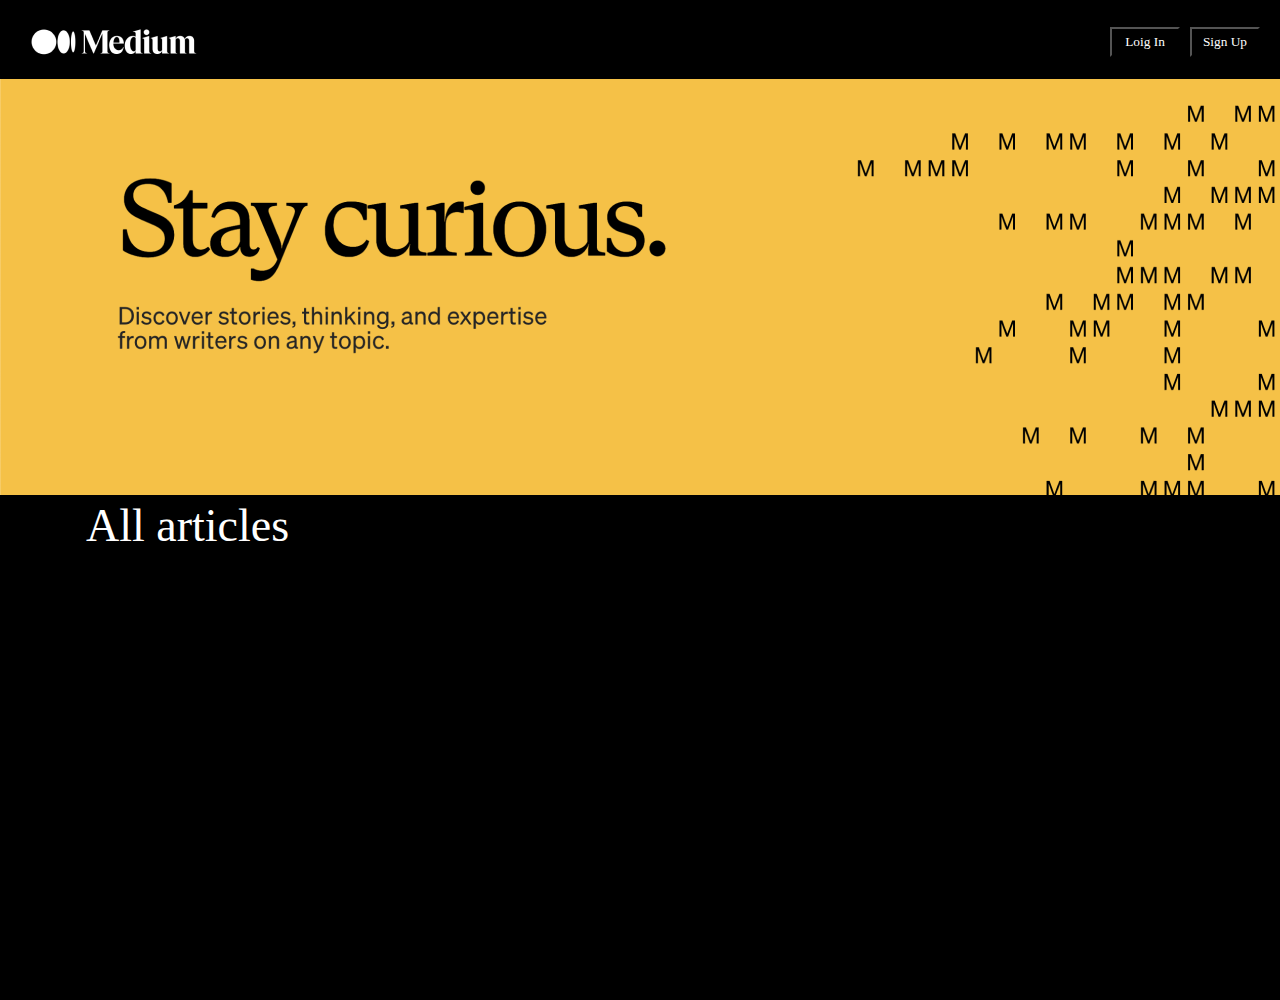
<file: index.html>
<!DOCTYPE html>
<html lang="en">
<head>
    <meta charset="UTF-8">
    <meta name="viewport" content="width=device-width, initial-scale=1.0">
    <title>Document</title>
    <link rel="preconnect" href="https://fonts.googleapis.com">
    <link rel="preconnect" href="https://fonts.gstatic.com" crossorigin>
    <link rel="stylesheet" href="./css/style.css">
</head>
<body>
        <div class="container">
            <div class="hero">
                <div class="layout">
                    <img src="./img/image 1 (1).png" alt="">
                  <div class="layout__btns">
                    <a href="./pages/index3.html"> <button class="layout__btn">Loig In</button></a>
                    <a href="#"><button class="layout__btn">Sign Up</button></a>
                  </div>
                </div>
            </div>
            <div>
                <img src="./img/image 2.png" alt="">
            </div>
            <div>
                <h2 class="hero__title">
                    All articles
                </h2>
            </div>
            <div id="articlesContainer">

            </div>
      

        </div>





    <script src="./script/app.js"></script>
</body>
</html>
</file>
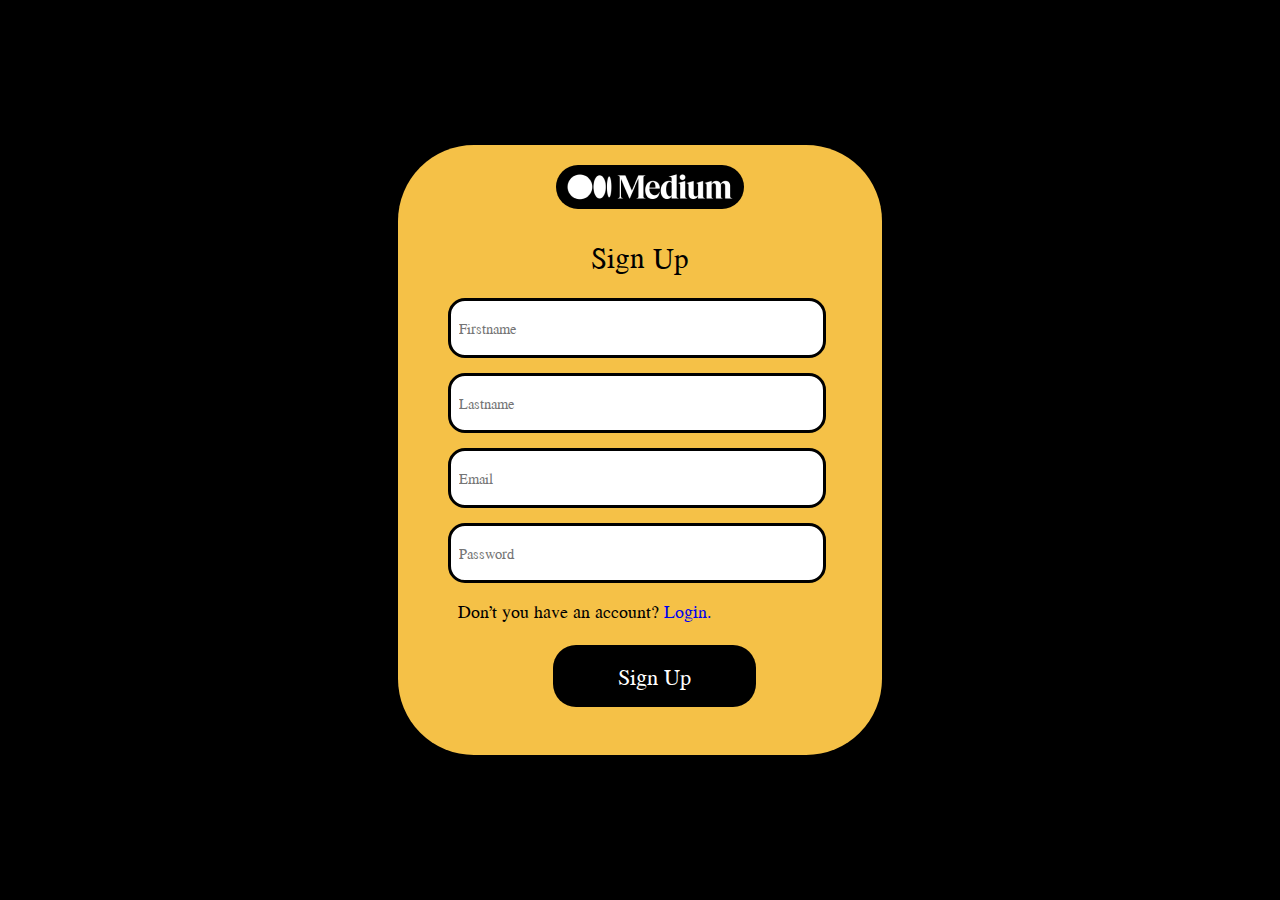
<file: pages/index2.html>
<!DOCTYPE html>
<html lang="en">
<head>
    <meta charset="UTF-8">
    <meta name="viewport" content="width=device-width, initial-scale=1.0">
    <title>User Registration</title>
    <link href="https://fonts.googleapis.com/css2?family=Jomolhari&display=swap" rel="stylesheet">
    <link rel="stylesheet" href="../css/style2.css">
</head>
<body>
    <div class="container">
        <img class="images" src="../img/image 1 (1).png" alt="">
        <h1>Sign Up</h1>
        <form id="registrationForm">
            <div class="form-group">
                <input placeholder="Firstname" type="text" id="firstName" name="firstName" required>
            </div>
            <div class="form-group">
                <input placeholder="Lastname" type="text" id="lastName" name="lastName" required>
            </div>
            <div class="form-group">
                <input placeholder="Email" type="email" id="email" name="email" required>
            </div>
            <div class="form-group">
                <input placeholder="Password" type="password" id="password" name="password" required>
            </div>
            <p class="forgotPassword">Don’t you have an account? <a class="login" href="../pages/index3.html">Login.</a></p>
            <button type="submit" id="submitButton">Sign Up</button>
        </form>
        <div id="result"></div>
        <div id="loading" class="hidden">Loading...</div>
    </div>
    <script src="../script/app2.js"></script>
</body>
</html>
</file>
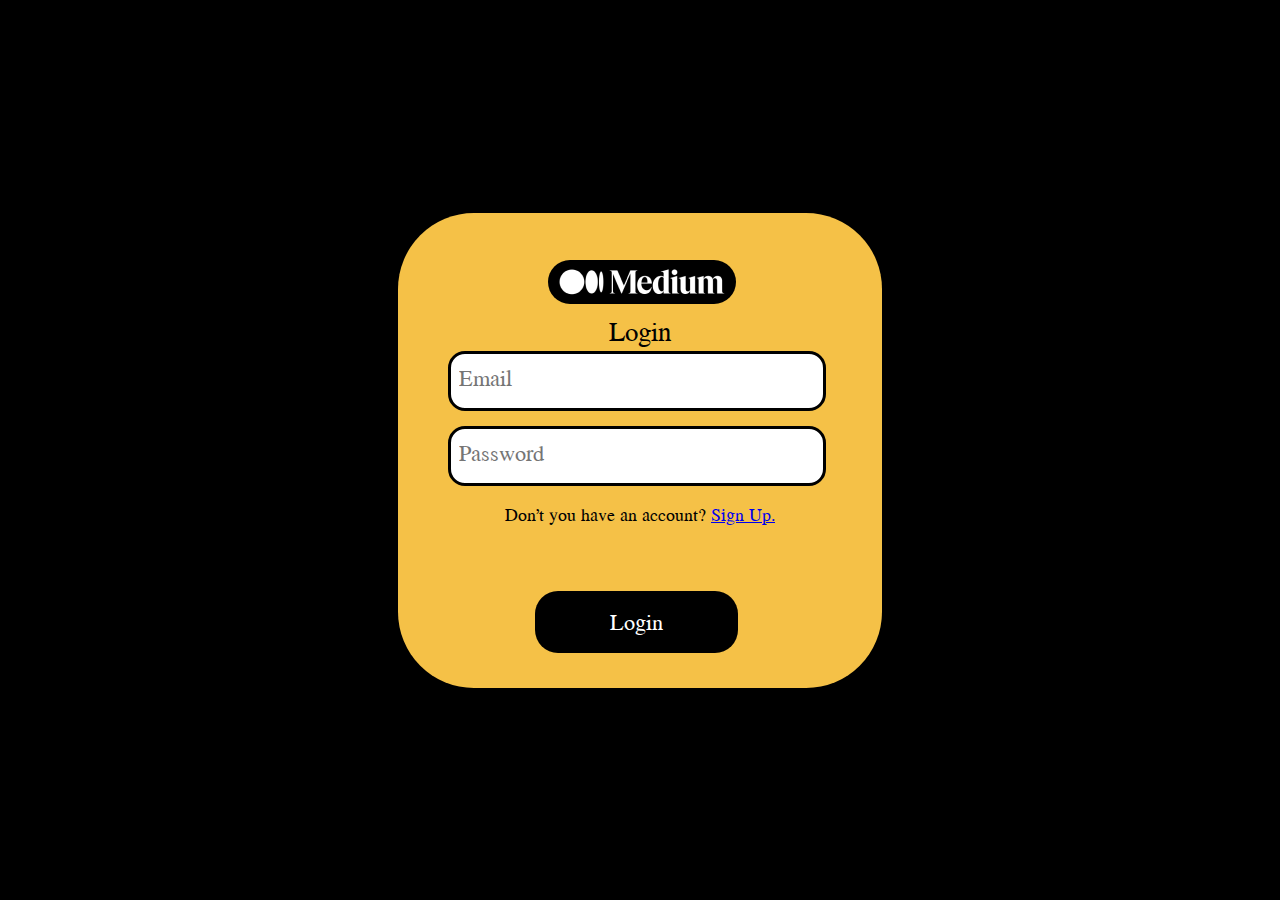
<file: pages/index3.html>
<!DOCTYPE html>
<html lang="en">
<head>
    <meta charset="UTF-8">
    <meta name="viewport" content="width=device-width, initial-scale=1.0">
    <title>User Login</title>
    <link href="https://fonts.googleapis.com/css2?family=Jomolhari&display=swap" rel="stylesheet">
    <link rel="stylesheet" href="../css/style3.css">
</head>
<body>
    <div class="container">
        <img class="images" src="../img/image 1 (1).png" alt="">
        <h1 class="title">Login</h1>
        <form id="loginForm">
            <div class="form-group">
                <input placeholder="Email" class="input" type="email" id="email" name="email" required>
            </div>
            <div class="form-group">
                <input placeholder="Password" class="input" type="password" id="password" name="password" required>
            </div>
            <p class="forgotPassword">Don’t you have an account? <a href="./index2.html">Sign Up.</a></p>
           <a href="..//pages/index4.html"> <button type="submit" id="loginButton">Login</button></a>
        </form>
        <div id="result"></div>
        <div id="loading" class="hidden">Loading...</div>
    </div>
    <script src="../script/app3.js"></script>
</body>
</html>
</file>
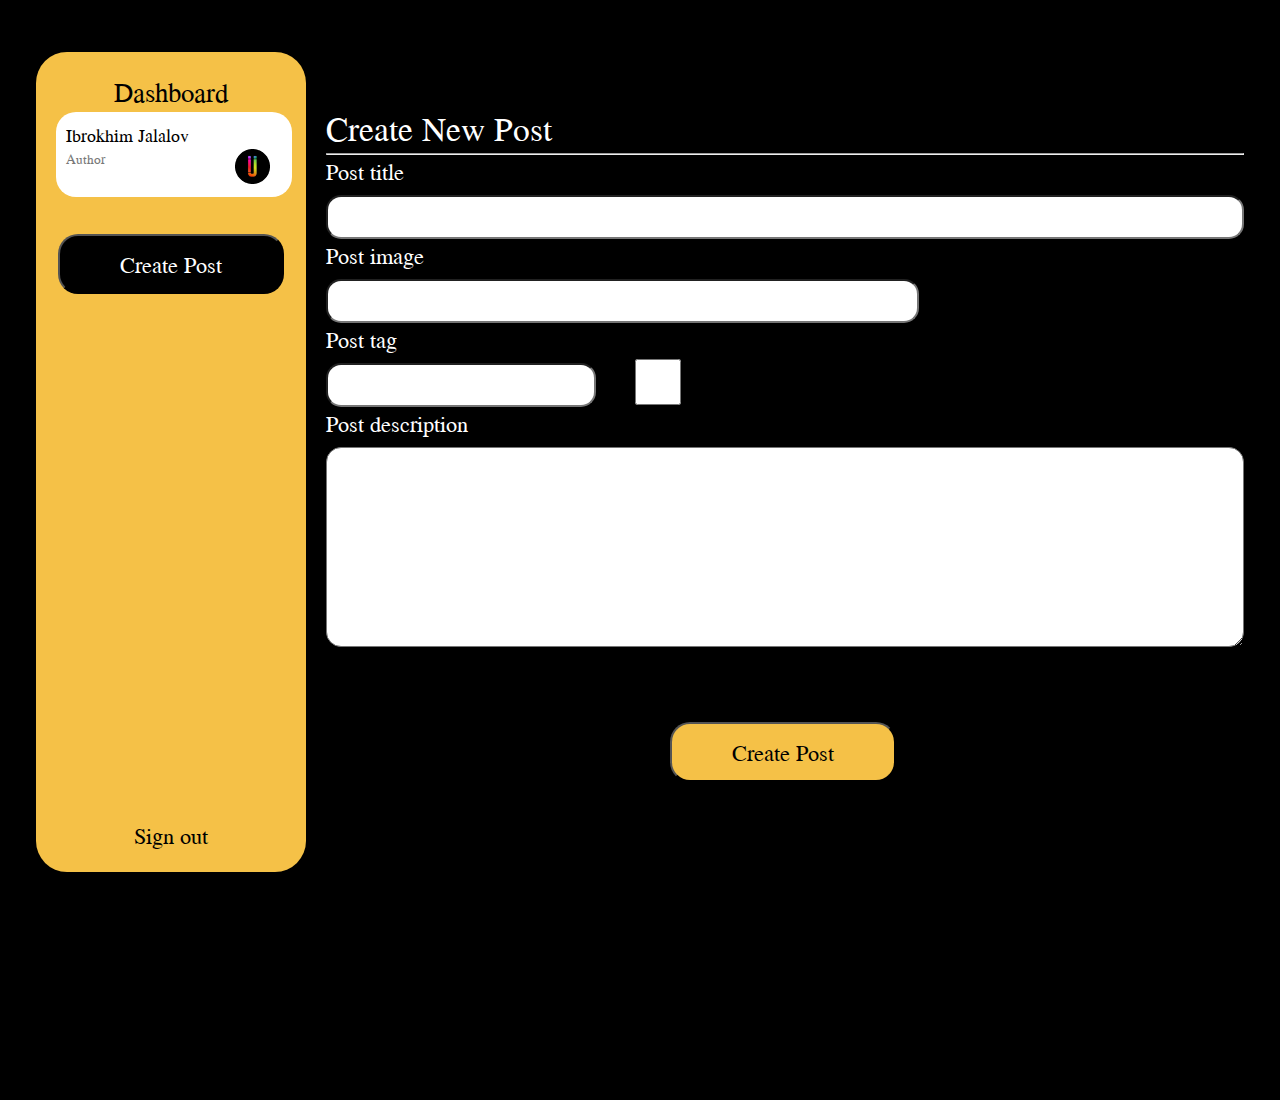
<file: pages/index4.html>
<!DOCTYPE html>
<html lang="en">
<head>
    <meta charset="UTF-8">
    <meta name="viewport" content="width=device-width, initial-scale=1.0">
    <title>Create New Post</title>
    <link href="https://fonts.googleapis.com/css2?family=Jomolhari&display=swap" rel="stylesheet">
    <link rel="stylesheet" href="../css/style4.css">
</head>
<body>
    <div class="container">
        <div class="blocks">
            <div class="dashboard">
              <div>
                <h2>Dashboard</h2>
                <div class="dashboard__author">
                    <h4>Ibrokhim Jalalov</h4>
                   <div class="hero__text__tittles">
                    <div class="hero__text__tittle">
                        <p>Author</p> 
                    <img src="../img/Ellipse 1.png" alt="">
                    </div>
                   </div>
                </div>
                <a href="#"><button class="dashboard__btn">Create Post</button></a>
              </div>
              <a href="..//index.html" class="dashboard__link">Sign out</a>
            </div>
            <div class="dashboard__tabbles">
                <h2>Create New Post</h2>
                <hr>
                <div class="dashboard__tittle">
                    <div class="dashboard__tittle__input">
                        <h4>Post title</h4>
                        <input type="text" id="postTitle">
                    </div>
                </div>
                <div class="dashboard__tittles">
                    <div class="dashboard__input_tittle">
                        <h4>Post image</h4>
                        <input type="text" id="postImage">
                    </div>
                    <div class="dashboard__tittles__input">
                        <h4>Post tag</h4>
                        <div class="dashboard__input__tittles">
                            <input class="dashboard__input" type="text" id="postTag">
                            <input class="dashboard__inpute" type="checkbox" id="postTagCheckbox">
                        </div>
                    </div>
                </div>
                <div class="dashboard__text">
                    <h4>Post description</h4>
                    <textarea id="postDescription" cols="30" rows="10"></textarea>
                </div>
                <div class="dashboard__btn__tittle">
                    <a href="..//index.html"><button class="dashboard__btns" id="createPostButton">Create Post</button></a>
                </div>
                <div id="result"></div>
                <div id="loading" class="hidden">Loading...</div>
            </div>
        </div>
    </div>
    <script src="../script/app4.js"></script>
</body>
</html>
</file>
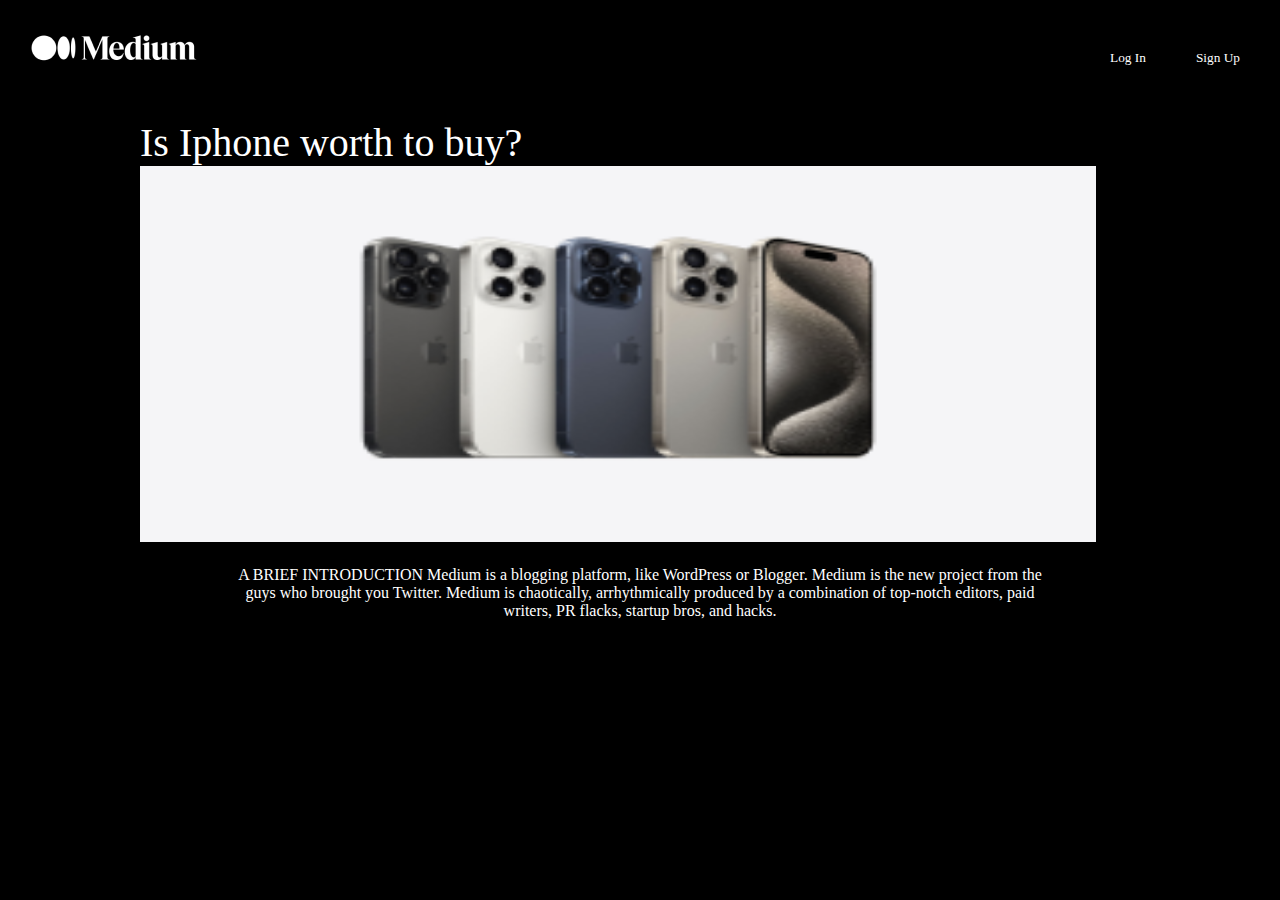
<file: pages/index5.html>
<!DOCTYPE html>
<html lang="en">
<head>
    <meta charset="UTF-8">
    <meta name="viewport" content="width=device-width, initial-scale=1.0">
    <title>Blog Posts</title>
    <link rel="preconnect" href="https://fonts.googleapis.com">
    <link rel="preconnect" href="https://fonts.gstatic.com" crossorigin>
    <link rel="stylesheet" href="..//css/style5.css">
</head>
<body>
    <div class="container">
        <div class="hero">
            <div class="layout">
                <img src="..//img/image 1 (1).png" alt="Logo">
                <div class="layout__btns">
                    <a href="./pages/index3.html"><button class="layout__btn">Log In</button></a>
                    <a href="#"><button class="layout__btn">Sign Up</button></a>
                </div>
            </div>
        </div>
        <div class="hero__tittle">
            <h2>Is Iphone worth to buy?</h2>
            <img src="..//img/image 5.png" alt="Hero Image">
        </div>
        <div id="articlesContainer" class="articles-container">
        </div>
    </div>
    <script src="..//script/app5.js"></script>
</body>
</html>
</file>
<file: css/style.css>
*{
    padding: 0;
    margin: 0;
    box-sizing: border-box;
    font-family: "Jomolhari", serif;
    font-weight: 400;
    font-style: normal;
}
.article{
    margin: 0 auto;
    max-width: 205px;
    margin-bottom: 20px;
    width: 100%;
    min-height: 300px;
    border: 3px solid #F0DE36;
    overflow: auto;
    img{
        height: 200px;
        width: 200px;
    }
    h3{
        color: #fff;
    }
    p{
        color: #fff;
    }
}

.container{
    max-width: 1440px;
    height: 1000px;
    width: 100%;
    margin: 0 auto;
    min-height: 400px;
    background-color: #000000;
}
.hero{
    max-width: 1440px;
    width: 100%;
    height: 79px;
    padding: 20px;
}
.layout{
    display: flex;
    justify-content: space-between;
    align-items: center;
}
.layout__btns{
    display: flex;
    gap: 0 10px;
}
.layout__btn{
    width: 70px;
    height: 30px;
    background-color:#000000;
    color: #fff;
    text-decoration: none;
}
.hero__title{
    color: #fff;
    width: 227px;
    height: 74px;
    top: 532px;
    left: 86px;
    gap: 0px;
    opacity: 0px;
    margin-left: 86px;
    font-size: 46px;
}
.Blocks{
    max-width: 1380px;
    height: 336px;
    margin-left: 86px;
    margin-top: 30px;
    width: 100%;
    display: flex;
    justify-content: center;
    gap: 0 50px;
    align-items: center;
    overflow: hidden;
    
}
.blocks__tittle_img{
    max-width: 275px;
    width: 100%;
}
.blocks__tittle__text{
    margin-left: 10px;
}
.hero__titles{
    color: #fff;
    font-size: 20px;
}
.blocks__tittle__author{
    display: flex;

}
.hero__text{
    color: #fff;
    font-size: 12px;
    margin-bottom: 10px;
}
.hero__text__tittle{
    color: #fff;
    font-size: 12px;
    
}
.hero__text__tittles{
    color: #fff;
    font-size: 12px;
    width: 100px;
    flex-wrap: wrap;
}
#articlesContainer{
    display: flex;
    gap:50px;
    padding: 20px;
    height: 336px;
    overflow: auto;
    flex-wrap: wrap;
}
</file>
<file: css/style2.css>
* {
    margin: 0;
    padding: 0;
    box-sizing: border-box;
    font-family: "Jomolhari", serif;
    font-weight: 400;
    font-style: normal;
}

body {
    background-color: #000000;
    display: flex;
    justify-content: center;
    align-items: center;
    height: 100vh;
    margin: 0;
}

.container {
    background-color: #F5C147;
    padding: 20px;
    border-radius: 76px;
    width: 484px;
    height: 610px;
    margin: 0 auto;
}

.images {
    max-width: 188px;
    width: 100%;
    height: 44px;
    border-radius: 44px;
    margin-left: 138px;
}

h1 {
    margin-left: 20;
    font-size: 26px;
    text-align: center;
    margin-top: 20px;
    margin-bottom: 20px;
}

.form-group {
    margin-bottom: 15px;
}

.form-group input {
    width: 378px;
    height: 60px;
    border-radius: 17px;
    border: 3px solid #000000;
    padding: 8px;
    box-sizing: border-box;
    margin-left: 30px;

}

button {
    width: 203px;
    height: 62px;
    padding: 10px;
    background-color: #000000;
    color: #fff;
    border: none;
    border-radius: 23px;
    cursor: pointer;
    margin-left: 135px;
    margin-top: 20px;
    font-size: 20px;
}

button:hover {
    background-color: #0056b3;
}

#result {
    margin-top: 15px;
    text-align: center;
    font-size: 16px;
}
.forgotPassword{
    margin-left: 40px;
}
.login{
    text-decoration: none;
}
#loading {
    text-align: center;
    font-size: 16px;
    color: #fFF;
    margin-top: 15px;
}

.hidden {
    display: none;
}
</file>
<file: css/style3.css>
* {
    padding: 0;
    margin: 0;
    box-sizing: border-box;
    font-family: "Jomolhari", serif;
    font-weight: 400;
    font-style: normal;
}

body {
    background-color: #000000;
    display: flex;
    justify-content: center;
    align-items: center;
    height: 100vh;
    margin: 0;
}

.container {
    background-color: #F5C147;
    padding: 20px 50px;
    border-radius: 76px;
    width: 484px;
    height: 475px;
    margin: 0 auto;
}

.images {
    width: 188px;
    height: 44px;
    border-radius: 22px;
    margin-top: 27px;
    font-size: 20px;
    margin-left: 100px;
}

.input {
    width: 378px;
    height: 60px;
    border-radius: 17px;
    border: 3px solid #000000;
    padding: 8px;
    box-sizing: border-box;
}

.input::placeholder {
    font-size: 20px;
}

h1 {
    margin-top: 0;
    font-size: 24px;
    text-align: center;
}

.form-group {
    margin-bottom: 15px;
}

button {
    width: 203px;
    height: 62px;
    padding: 10px;
    background-color: #000000;
    color: #fff;
    border: none;
    border-radius: 23px;
    cursor: pointer;
    margin-left: 87px;
    margin-top: 48px;
    font-size: 20px;
}

button:hover {
    background-color: #333;
}

#result {
    margin-top: 15px;
    text-align: center;
    font-size: 16px;
}

#loading {
    text-align: center;
    font-size: 16px;
    color: #007BFF;
    margin-top: 15px;
}

.hidden {
    display: none;
}

.forgotPassword {
    text-align: center;
    margin-bottom: 15px;
}
</file>
<file: css/style4.css>
* {
    margin: 0;
    padding: 0;
    box-sizing: border-box;
    font-family: "Jomolhari", serif;
    font-weight: 400;
    font-style: normal;
}

.container {
    max-width: 1440px;
    height: 1100px;
    width: 100%;
    margin: 0 auto;
    min-height: 400px;
    background: #000000;
    padding: 52px 36px;
}

.blocks {
    display: flex;
    justify-content: space-between;
    flex-wrap: wrap;
    gap: 0 20px;
}

.dashboard {
    width: 270px;
    height: 820px;
    background-color: #F5C147;
    border-radius: 31px;
    padding: 20px;
    text-align: center;
    display: flex;
    flex-direction: column;
    justify-content: space-between;
}

.dashboard__author {
    width: 236px;
    height: 85px;
    background-color: #FFFFFF;
    border-radius: 20px;
    padding: 10px;
    text-align: start;
}
.hero__text__tittle{
    display:flex;
    gap: 0 130px;
    text-align: start;
    justify-content: start;
}
.dashboard__author h4 {
    font-size: 16px;
}

.dashboard__author p {
    font-size: 12px;
    color: #787878;
}

.dashboard__btn {
    max-width: 226px;
    width: 100%;
    height: 60px;
    border-radius: 20px;
    margin-top: 37px;
    background-color: #000000;
    color: #ffffff;
    font-size: 20px;
}

.dashboard__link {
    text-decoration: none;
    color: #000000;
    font-size: 20px;
}

.dashboard__tabbles {
    max-width: 1012px;
    height: 920px;
    width: 100%;
    margin-top: 52px;
    flex: 1;
}

.dashboard__tabbles h2 {
    color: #ffffff;
    font-size: 30px;
}

.dashboard__tittle__input h4,
.dashboard__input_tittle h4,
.dashboard__tittles__input h4,
.dashboard__text h4 {
    color: #FFFFFF;
    font-size: 20px;
}

.dashboard__tittle__input input,
.dashboard__input {
    max-width: 1012px;
    width: 100%;
    height: 44px;
    border-radius: 15px;
    background-color: #FFFFFF;
    font-size: 20px;
    padding: 10px;
    margin-top: 7px;
}
.dashboard__tittles{
    margin: 0 auto;
    gap: 0 33px
}
.dashboard__input_tittle input{
    width: 100%;
    max-width: 593px;
    width: 100%;
    height: 44px;
    border-radius: 15px;
    background-color: #FFFFFF;
    font-size: 20px;
    padding: 10px;
    margin-top: 7px;
    flex: 1;
}


.dashboard__input__tittles {
    max-width: 361px;
    width: 100%;
    display: flex;
    justify-content: center;
    align-items: center;
    gap: 0 33px;
}

.dashboard__inpute {
    width: 80px;
    height: 46px;
    background-color: #D9D9D9;
}

.dashboard__text textarea {
    background-color: #FFFFFF;
    border-radius: 15px;
    max-width: 1012px;
    width: 100%;
    height: 200px;
    font-size: 20px;
    margin-top: 7px;
    padding: 10px;
}

.dashboard__btns {
    max-width: 226px;
    width: 100%;
    height: 60px;
    border-radius: 20px;
    margin-top: 68px;
    background-color: #F5C147;
    color: #000000;
    font-size: 20px;
    margin-left: 344px;
}

#result {
    margin-top: 15px;
    text-align: center;
    font-size: 16px;
    color: #ffffff;
    margin-right: 80px;
}

#loading {
    text-align: center;
    font-size: 16px;
    color: #007BFF;
    margin-top: 15px;
    margin-right: 80px;

}

.hidden {
    display: none;
}
</file>
<file: css/style5.css>
* {
    margin: 0;
    padding: 0;
    box-sizing: border-box;
    font-family: "Jomolhari", serif;
    font-weight: 400;
    font-style: normal;
}

body {
    background-color: #000000;
    height: 100vh;
}

.container {
    width: 100%;
    max-width: 1440px;
    margin: 0 auto;
    padding: 20px;
}

.hero {
    height: 79px;
    text-align: center;
    margin-bottom: 20px;
}
.layout{
    display: flex;
    justify-content: center;
    align-items: center;
    justify-content: space-between;
}
.layout__btns {
    display: flex;
    justify-content: center;
    gap: 10px;
    margin-top: 20px;
}

.layout__btn {
    padding: 10px 20px;
    border: none;
    background-color: #000;
    color: #fff;
    border-radius: 5px;
    cursor: pointer;
}

.layout__btn:hover {
    background-color: #333;
}

.hero__title {
    font-size: 24px;
    margin-bottom: 20px;
}
.hero__tittle{
    margin: 0 auto;
    max-width: 1000px;
    width: 100%;
    img{
        max-width: 956px;
        width: 100%;
        height: 376px;
    }
    h2{
        font-size: 40px;
        color: #ffffff;
    }
}
.articles-container {
    display: flex;
    flex-wrap: wrap;
    gap: 20px;
    margin-top: 20px;
    
    p{
        color: #ffffff;
        max-width: 956px;
        text-align: center;
    }
}

.article {
    background-color: #f4f4f4;
    padding: 20px;
    border-radius: 10px;
    box-shadow: 0 2px 10px rgba(0, 0, 0, 0.1);
    width: 300px;
}

.article img {
    max-width: 100%;
    border-radius: 10px;
}

.article h3 {
    margin-top: 10px;
    font-size: 18px;
}

.article p {
    margin-top: 10px;
    font-size: 14px;
    color: #fff;
}
</file>
